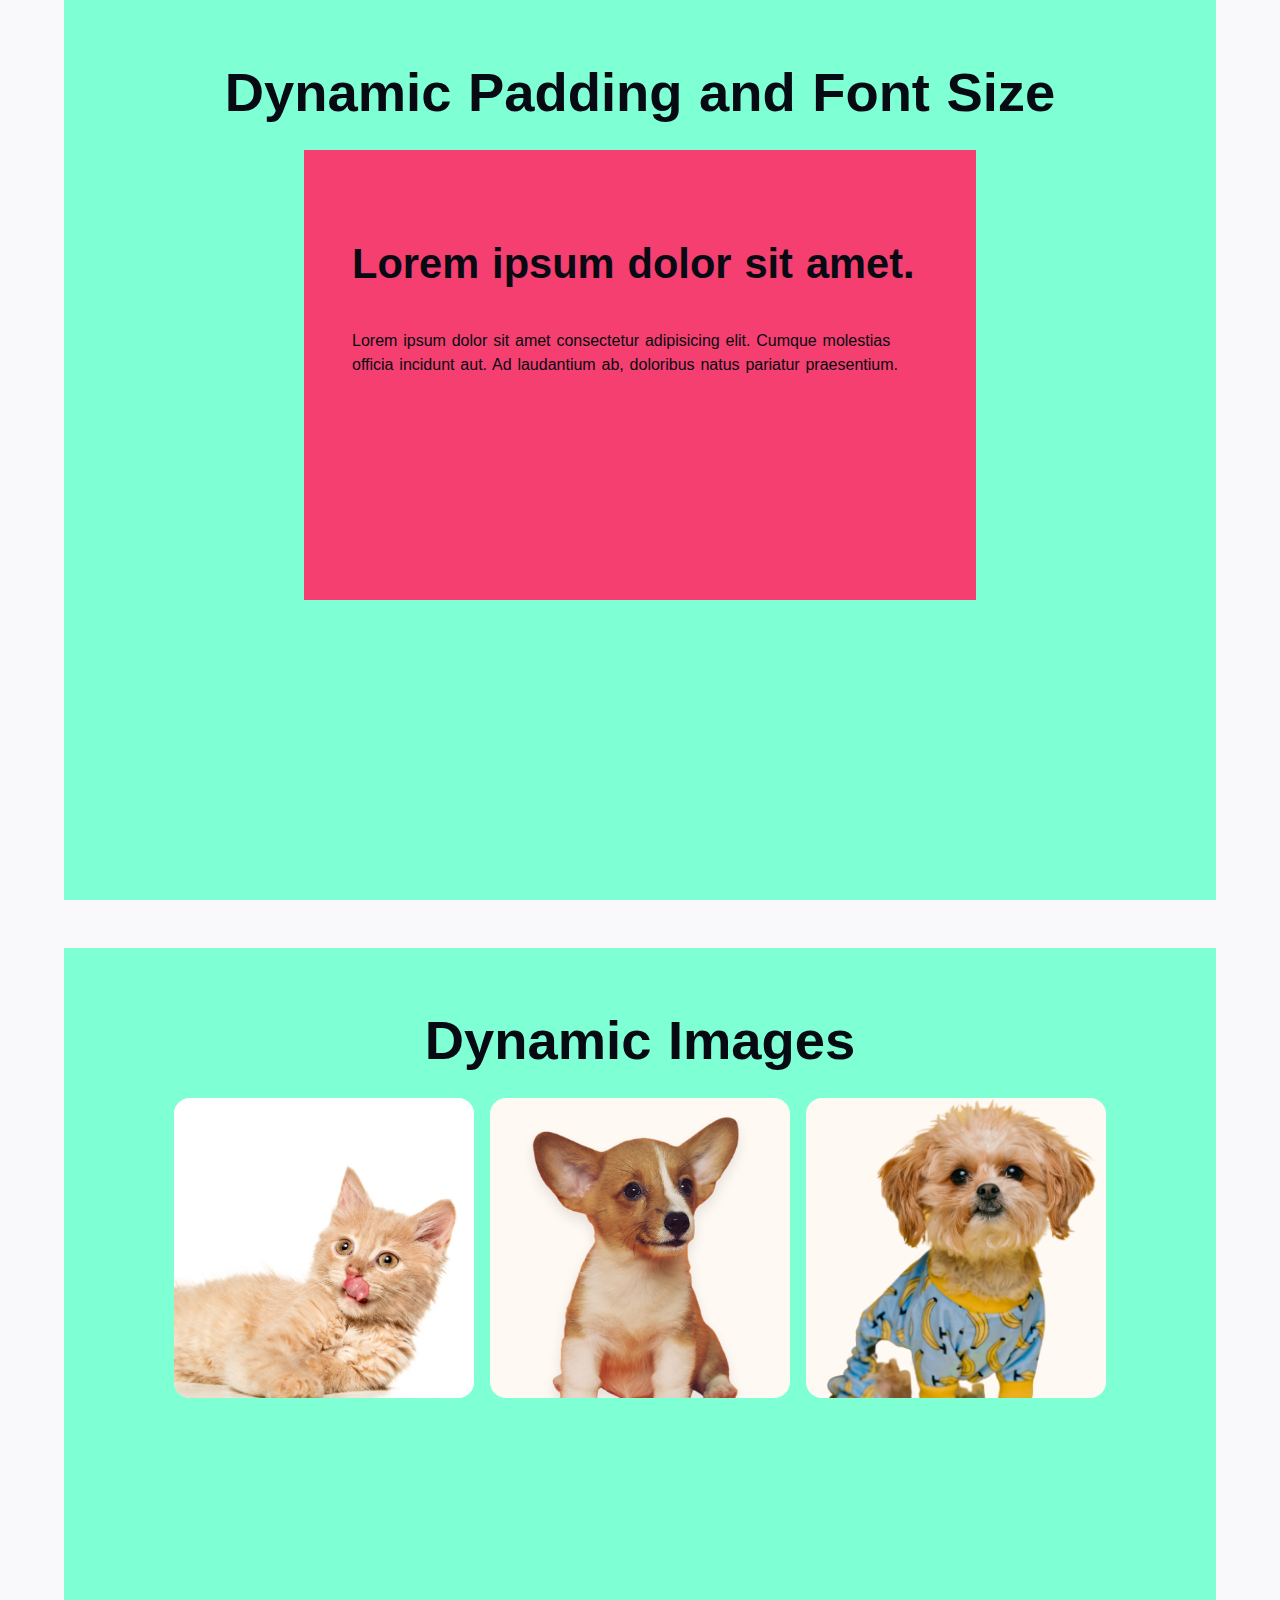
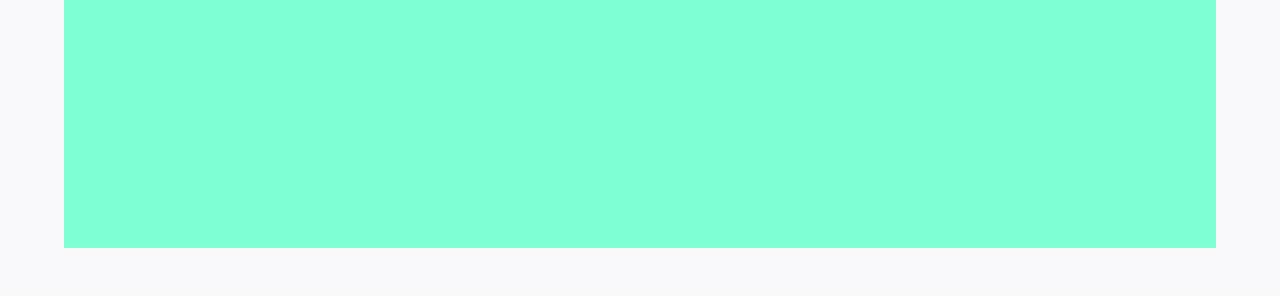
<file: index.html>
<!DOCTYPE html>
<html lang="en">
  <head>
    <meta charset="UTF-8" />
    <meta name="viewport" content="width=device-width, initial-scale=1.0" />
    <title>Explore CSS</title>

    <!-- External CSS -->
    <link rel="stylesheet" href="styles/base.css" />
    <link rel="stylesheet" href="styles/style.css" />
  </head>
  <body>
    <main>
      <!-- dynamic-padding and font size -->
      <section class="section-1">
        <h1 class="section-title">Dynamic Padding and Font Size</h1>
        <div class="dynamic-padding">
          <div class="box">
            <h2>Lorem ipsum dolor sit amet.</h2>
            <p>
              Lorem ipsum dolor sit amet consectetur adipisicing elit. Cumque
              molestias officia incidunt aut. Ad laudantium ab, doloribus natus
              pariatur praesentium.
            </p>
          </div>
        </div>
      </section>

      <!-- dynamic-images -->
      <section>
        <h1 class="section-title">Dynamic Images</h1>
        <div class="img-container">
          <img height="500px" width="300px" src="assets/cat-big.png" />
          <img height="500px" width="300px" src="assets/cute-dog-mid.png" />
          <img height="500px" width="300px" src="assets/cute-pet-mid.png" />
        </div>
      </section>
    </main>
  </body>
</html>
</file>
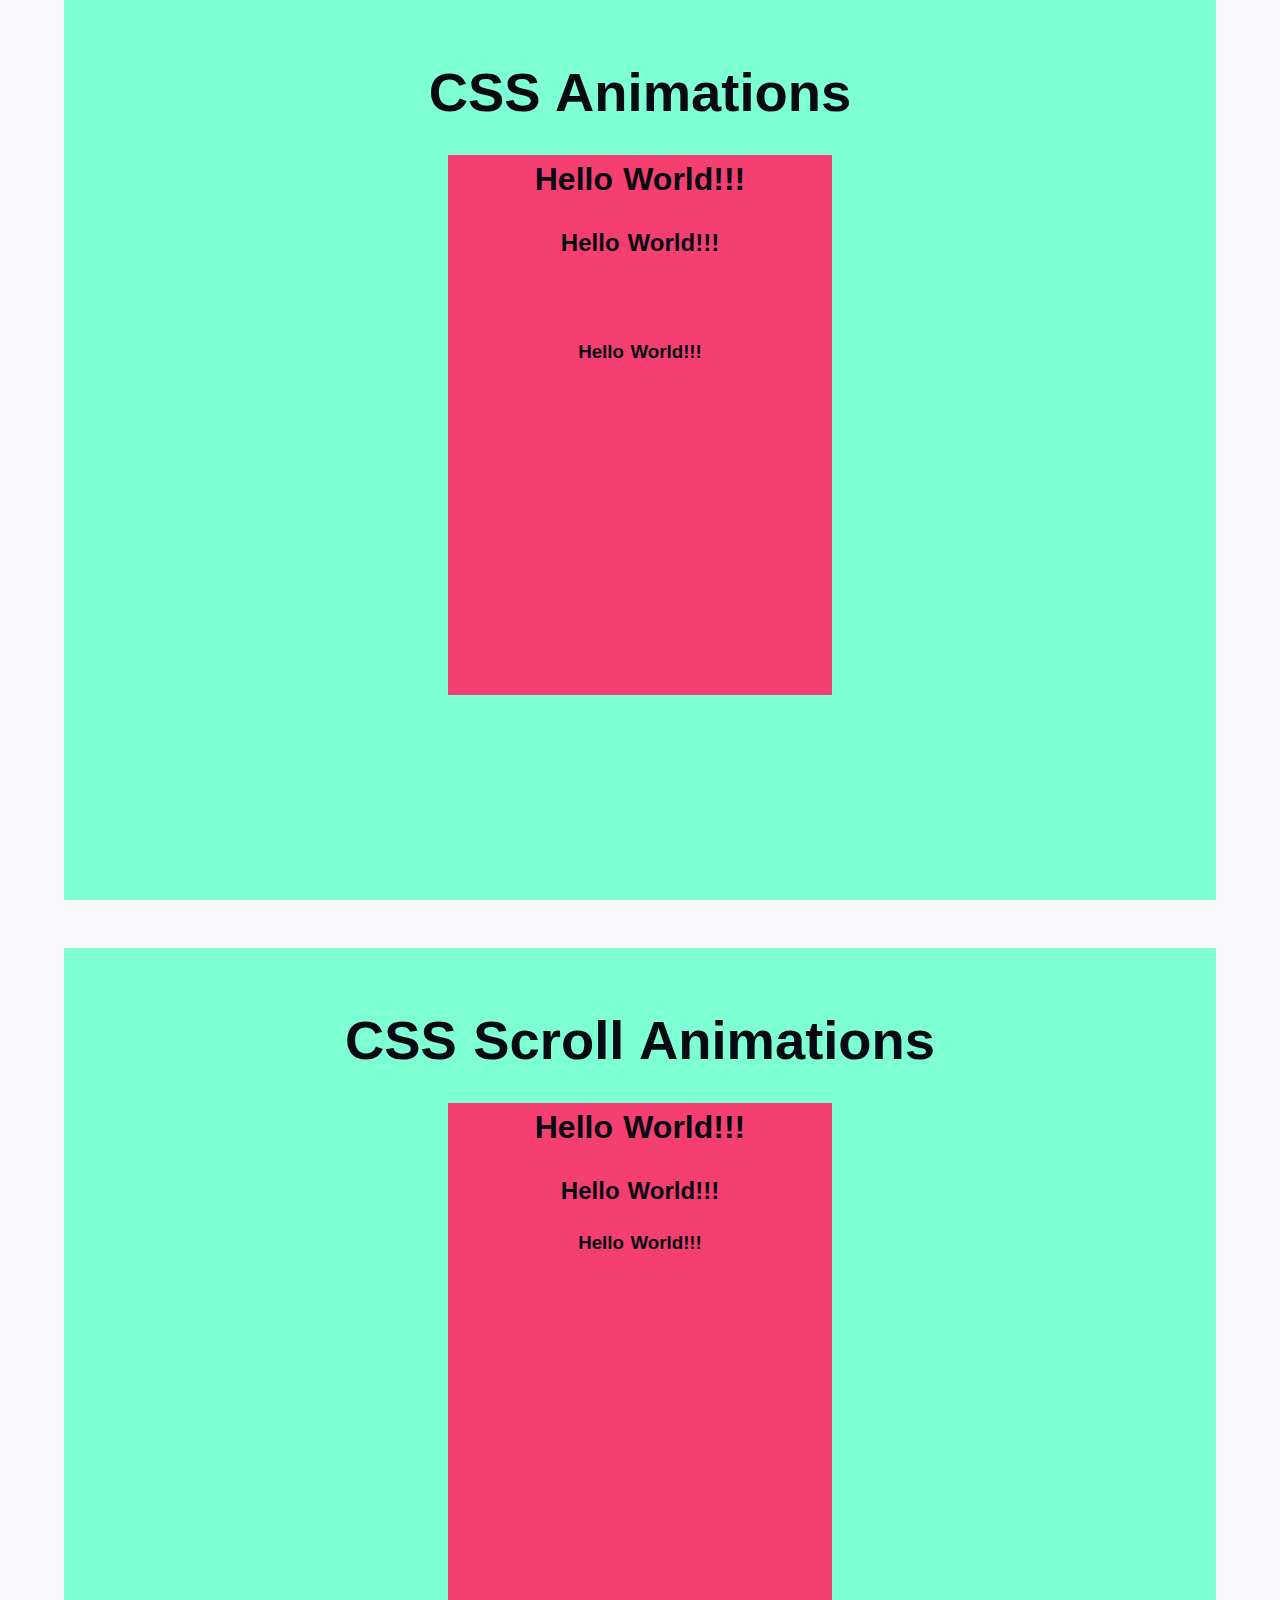
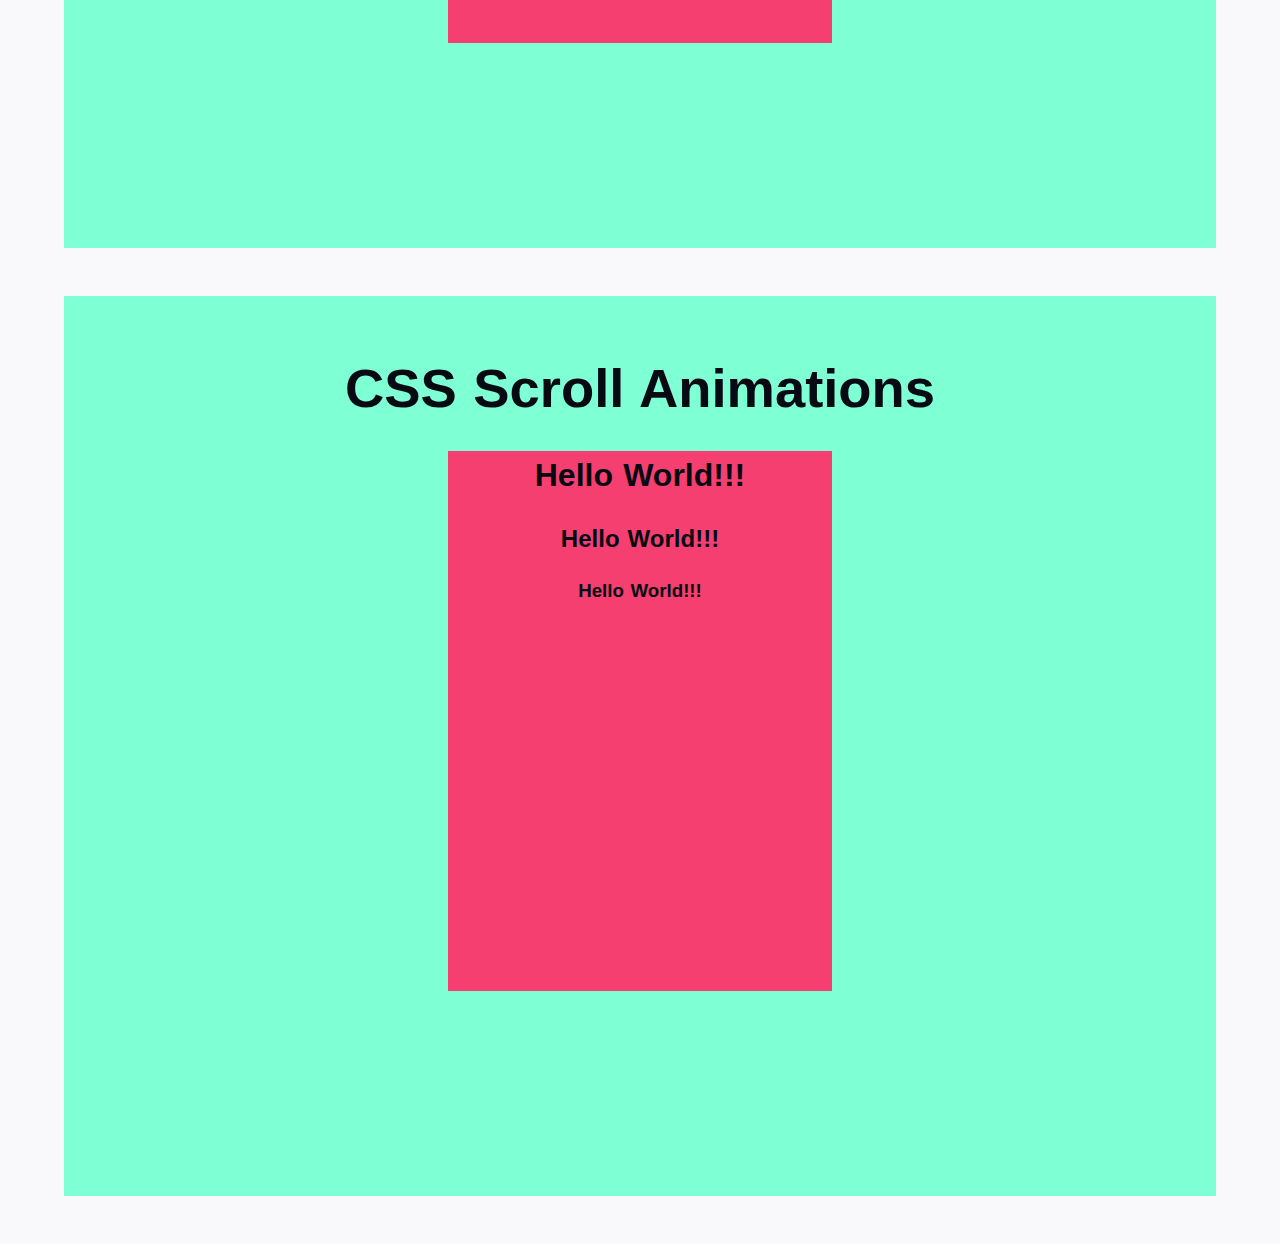
<file: animations.html>
<!DOCTYPE html>
<html lang="en">
  <head>
    <meta charset="UTF-8" />
    <meta name="viewport" content="width=device-width, initial-scale=1.0" />
    <title>CSS Animations</title>

    <!-- External CSS -->
    <link rel="stylesheet" href="styles/base.css" />
    <link rel="stylesheet" href="styles/animations.css" />
  </head>
  <body>
    <main>
      <section class="section appears">
        <h1 class="section-title">CSS Animations</h1>
        <div class="container">
          <h1 class="animate bounce">Hello World!!!</h1>
          <h2 class="slideInRight animate">Hello World!!!</h2>
          <h3 class="animate rotate animate--slow animate--infinite">
            Hello World!!!
          </h3>
        </div>
      </section>
      <section class="section appears">
        <h1 class="section-title">CSS Scroll Animations</h1>
        <div class="container appears">
          <h1>Hello World!!!</h1>
          <h2>Hello World!!!</h2>
          <h3>Hello World!!!</h3>
        </div>
      </section>
      <section class="section appears">
        <h1 class="section-title">CSS Scroll Animations</h1>
        <div class="container appears">
          <h1>Hello World!!!</h1>
          <h2>Hello World!!!</h2>
          <h3>Hello World!!!</h3>
        </div>
      </section>
    </main>
  </body>
</html>
</file>
<file: styles/base.css>
:root {
  --clr-dark: #070a12;
  --clr-light: #f9f9fb;
  --clr-accent: #f43f70;
  --clr-bg-section: #7fffd4;
  --clr-bg-content: #fff9f4;
}

*,
*::before,
*::after {
  box-sizing: border-box;
}

* {
  font-family: 'Roboto', sans-serif;
}

body {
  margin: 0;
  padding: 0;
  line-height: 1.5;
  word-spacing: 1.4px;
  color: var(--clr-dark);
  background-color: var(--clr-light);
}

section {
  max-width: 90%;
  margin: 0 auto;
  min-height: 100dvh;
  margin-bottom: 3rem;
  padding: 1rem;
  background-color: var(--clr-bg-section);
}

.section-title {
  font-size: clamp(2rem, calc(3vw + 1rem), 4rem);
  text-align: center;
  margin-bottom: 1rem;
}
</file>
<file: styles/style.css>
.dynamic-padding {
  display: flex;
  align-items: center;
  justify-content: center;
}

/* dynamic-padding */
.dynamic-padding .box {
  width: 60%;
  min-height: 50dvh;
  background-color: var(--clr-accent);
  padding: min(48px, 5%);
}

/* dynamic-font-size */
.dynamic-padding .box h2 {
  font-size: clamp(1.5rem, calc(2vw + 1rem), 3rem);
}

/* dynamic-images */
.img-container {
  display: flex;
  justify-content: center;
  flex-wrap: wrap;
  gap: 1rem;
}
.img-container img {
  max-width: 100%;
  height: auto;
  aspect-ratio: 1/1;
  background-color: var(--clr-bg-content);
  object-fit: cover;
  object-position: top right;
  border-radius: 1rem;
}
</file>
<file: styles/animations.css>
/* Utility Classes*/
.animate {
  animation-duration: 1s;
  animation-fill-mode: both;
}

.animate--infinite {
  animation-iteration-count: infinite;
}

.animate--delay-1s {
  animation-delay: 1s;
}

.animate--fast {
  animation-duration: 0.6s;
}

.animate--slow {
  animation-duration: 3s;
}

.container {
  text-align: center;
  width: 30vw;
  height: 60vh;
  margin: 0 auto;
  background-color: var(--clr-accent);
}

/* Animations */
/* css-animations-properties 
1 -- animation-name
2 -- animation-duration
3 -- animation-timing-function
4 -- animation-delay
5 -- animation-iteration-count
6 -- animation-direction
7 -- animation-fill-mode
8 -- animation-play-state
*/
@keyframes slideInLeft {
  from {
    transform: translateX(-300px);
  }

  to {
    transform: translateX(0);
  }
}

.slideInLeft {
  animation-name: slideInLeft;
  animation-timing-function: ease-in;
}

@keyframes slideInRight {
  from {
    transform: translateX(300px);
    opacity: 0;
  }

  to {
    transform: translate(0);
    opacity: 1;
  }
}

.slideInRight {
  animation-name: slideInRight;
  animation-timing-function: ease-out;
}

@keyframes rotate {
  from {
    transform: rotate(0);
  }

  to {
    transform: rotate(360deg);
  }
}

.rotate {
  margin-top: 20%;
  animation-name: rotate;
  animation-timing-function: linear;

  transform-origin: center;
}

@keyframes bounce {
  0%,
  50%,
  100% {
    transform: translateY(0);
  }
  40% {
    transform: translateY(-30px);
  }
  60% {
    transform: translateY(-15px);
  }
}

.bounce {
  animation-name: bounce;
}

@keyframes appears {
  from {
    opacity: 0;
    scale: 0.5;
    /* clip-path: inset(100% 100% 0 0); */
  }

  to {
    opacity: 1;
    scale: 1;
    /* clip-path: inset(0 0 0 0); */
  }
}

.appears {
  animation: appears linear;
  animation-timeline: view();
  animation-range: entry 0% cover 40%;
}
</file>
